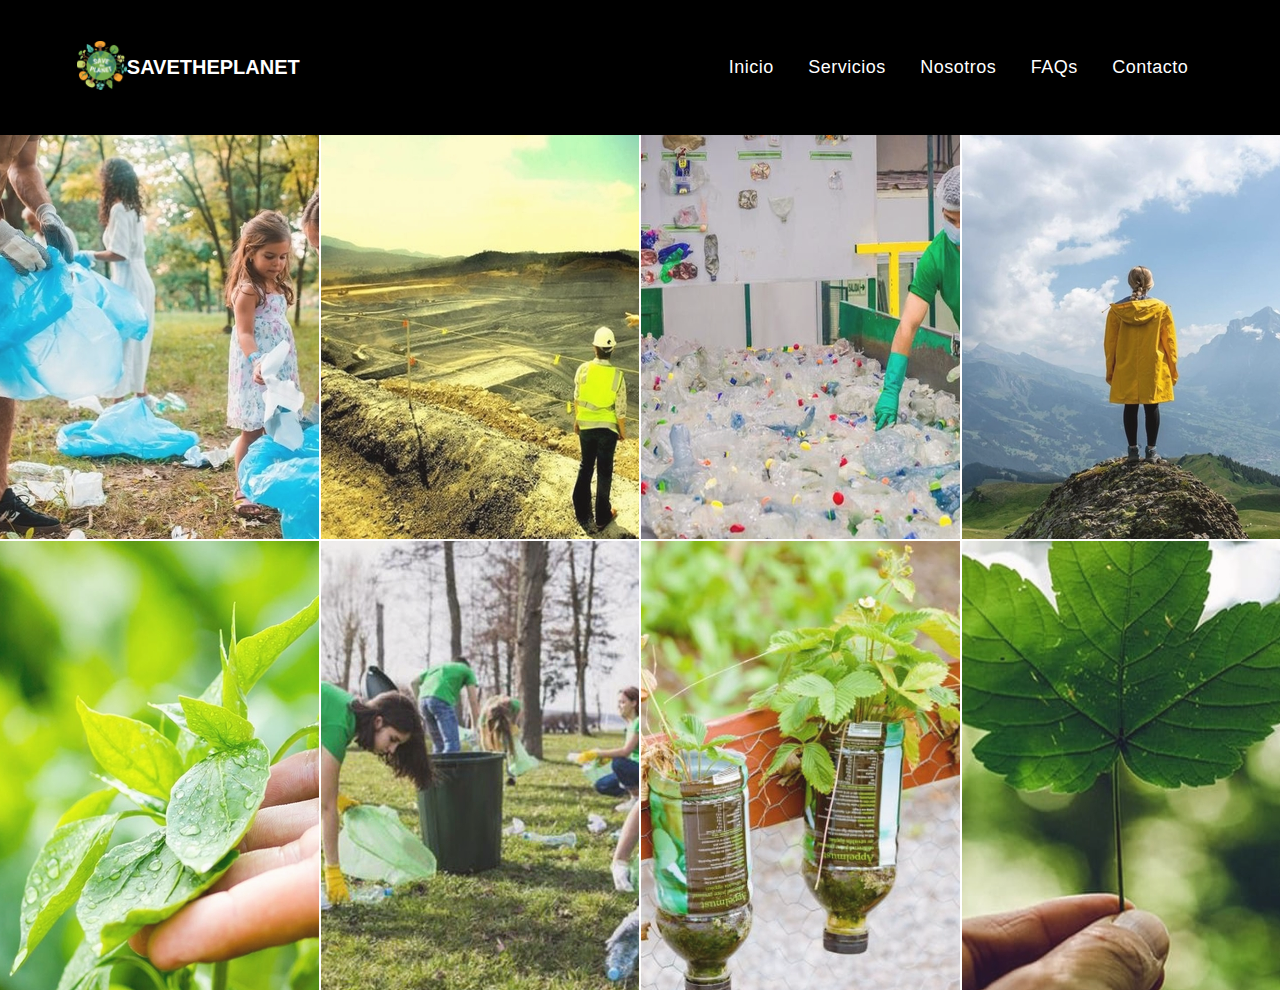
<file: galeria.html>
<!DOCTYPE html>
<html lang="en">
<head>
    <meta charset="UTF-8">
    <meta http-equiv="X-UA-Compatible" content="IE=edge">
    <meta name="viewport" content="width=device-width, initial-scale=1.0">
    <link rel="stylesheet" href="galeria.css">
    <title>Document</title>
</head>
<body>
  <section class="header">
		<a name="inicio"></a>
		<nav class="navbar">
		  <a href="index.html"><img src="images/logo.png"></a>
		  <h4>SAVETHEPLANET</h4>
		  <div class="navlinks">
		  <ul>
		  
			<li><a href="index.html#inicio">Inicio</a></li>
			<li class="dropdown"><a href="index.html#servicios">Servicios</a>
			<ul>
			  <li><a href="plantas.html">Plantas/Bosques</a></li>
			  <li><a href="mineria.html">Minería</a></li> 
			  <li><a href="contaminacion.html">Contaminación</a></li>
			  <li><a href="aportes.html">Aportes</a></li>
			  <li><a href="hidrico.html">Hídricos</a></li><br>
			  <li><a href="salud.html">Salud</a></li>
			</ul>
			</li>
			<li><a href="index.html#nosotros">Nosotros</a>
		   
			</li>
			<li><a href="index.html#faqs">FAQs</a></li>
			<li><a href="contacto.html">Contacto</a></li>
		  </ul>
		  </div>
		 
		 
		
		</nav>
	
		
  
	   </section>
  <section id="portfolio">
    <div class="project">
      <img class="project__image" src="images/amaaas.jpg" />
      
    
      <div class="grid__overlay">
        <button class="viewbutton">Ver</button>
      </div>
    </div>
    
    <div class="project">
      <img class="project__image" src="images/mineriaas.jpg" />
    
      
      <div class="grid__overlay">
        <button class="viewbutton">Ver</button>
      </div>
    </div>
    
    <div class="project">
      <img class="project__image" src="images/mmpla.jpg" />
      <div class="grid__overlay">
        <button class="viewbutton">Ver</button>
      </div>
    </div>
    
    <div class="project">
      <img class="project__image" src="images/naturral.jpg" />
      <div class="grid__overlay">
        <button class="viewbutton">Ver</button>
      </div>
    </div>
    <div class="project">
      <img class="project__image" src="images/nn.jpg" />
      <div class="grid__overlay">
        <button class="viewbutton">Ver</button>
      </div>
    </div>
    
    <div class="project">
      <img class="project__image" src="images/opo.jpg" />
      <div class="grid__overlay">
        <button class="viewbutton">Ver</button>
      </div>
    </div>
    
    <div class="project">
      <img class="project__image" src="images/plaa.jpg" />
      <div class="grid__overlay">
        <button class="viewbutton">Ver</button>
      </div>
    </div>
    
    <div class="project">
      <img class="project__image" src="images/planta.jpg" />
      <div class="grid__overlay">
        <button class="viewbutton">Ver</button>
      </div>
    </div>
    <div class="overlay">
      <div class="overlay__inner">
        <button class="close">close X</button>
        <img>
      </div>
    </div>
  </section>
  <script src="galle.js"></script>
</body>

</html>
</file>
<file: galeria.css>
@import url('https://fonts.googleapis.com/css?family=Inconsolata|Merriweather');
 body {
	 font-family: 'Inconsolata', monospace;
	 margin: 0;
}
*{
	padding: 0;
	margin: 0;
	box-sizing: border-box;
	font-family: 'Quicksand', sans-serif;
}

body{
	height: 100vh;
	width: 100%;
}
h4{
    font-size: 20px;
   
    color: white;
}
nav{
	display: flex;
	padding: 2% 6%;
	justify-content: space-between;
	align-items: center;
	position: fixed;
	background-color: black;
	z-index: 2;
	width: 100%;
	height: 15%;
  }
  
  nav img{
	  width: 50px;
  }
  .navlinks{
	  flex: 1;
	  text-align: right;
	  z-index: 2;
	  
  
  }
  .navlinks ul li.dropdown ul{
	background-color: #fff;
	position: absolute;
	left: 0;
	padding-left: 0;
	min-width: 40%;
	display: none;
	padding: 15%;
	margin-top: 10%;
	
  }
  .navlinks ul li.dropdown ul li a{
	color: #000;
	width: 40%;
	font-size: 12px;
	text-align: center;
	padding-right: 10%;
	margin-top: 10%;
  }
  
  .navlinks ul li.dropdown:hover ul{
	display: block;
  }
  .navlinks ul li{
	  list-style: none;
	  display: inline-block;
	  
	  position: relative;
	  
	  
  }
  .navlinks ul li a:hover{
	margin: 20%;
	  background-color: orange;
	  
  }
  
  .navlinks ul li a{
	  color: white;
	  text-decoration: none;
	  font-size: 18px;
	  transition: all ease 0.3s;
	  padding: 15px;
	  letter-spacing: 0.5px;
	  
	  
  }
  
 button {
	 cursor: pointer;
}
 #portfolio {
	 top: 10%;
	 width: 100%;
	 min-height: 100vh;
	 background: #fff;
	 position: absolute;
	 display: grid;
	 grid-template-columns: repeat(4, minmax(200px, 1fr));
	 grid-template-rows: 1fr 1fr;
	 grid-gap: 2px;
}
 .project {
	 position: relative;
	 background: #f2dad7;
	 overflow: hidden;
	 
}
 .project img {
	 position: absolute;
	 opacity: 0.9;
}
 .project p {
	 position: absolute;
	 text-align: center;
	 width: 100%;
	 padding: 1em 0;
	 text-transform: uppercase;
	 letter-spacing: 2px;
	 z-index: 3;
}
 .project .grid__title {
	 position: absolute;
	 width: 100%;
	 text-align: center;
	 white-space: nowrap;
	 bottom: 0;
	 font-weight: 100;
	 font-size: 0.8em;
	 z-index: 3;
	 text-transform: uppercase;
	 color: #474545;
	 letter-spacing: 2px;
}
 .project:hover .grid__overlay {
	 transform: translateY(0%);
}
 .grid__overlay {
	 background: #a9ff78;
	 height: 100%;
	 grid-column: -1;
	 grid-row: -1;
	 position: relative;
	 display: grid;
	 justify-items: center;
	 align-items: center;
	 transform: translateY(101%);
	 transition: all 0.3s ease-in-out;
}
 .grid__overlay button {
	 background: none;
	 outline: none;
	 font-weight: 100;
	 letter-spacing: 2px;
	 border: 1px solid #fff;
	 color: #fff;
	 text-transform: uppercase;
	 padding: 10px;
}
 .grid__overlay button:hover {
	 transition: all 0.3s ease-in-out;
	 background: #fff;
	 color: #d1a39e;
	 transform: scale(1.05);
}
 .overlay {
	 
	 position: fixed;
	 background: rgba(71, 69, 69, 0.7);
	 top: 0;
	 right: 0;
	 bottom: 0;
	 left: 0;
	 display: none;
	 z-index: 3;

}
 .overlay.open {
	 display: grid;
	 align-items: center;
	 justify-items: center;
}
 .overlay__inner {
	 background: #fff;
	 width: 60%;
	 padding: 4%;
	 position: absolute;
	 opacity: 1;
	 border-radius: 10%;
}
 .close {
	 position: absolute;
	 top: 5%;
	 right: 7%;
	 background: none;
	 outline: 0;
	 color: #474545;
	 border: 0;
	 text-transform: uppercase;
	 letter-spacing: 2px;
}
 .close:hover {
	 color: red;
}
 .project__image {
	 margin-left: -50%;
}
</file>
